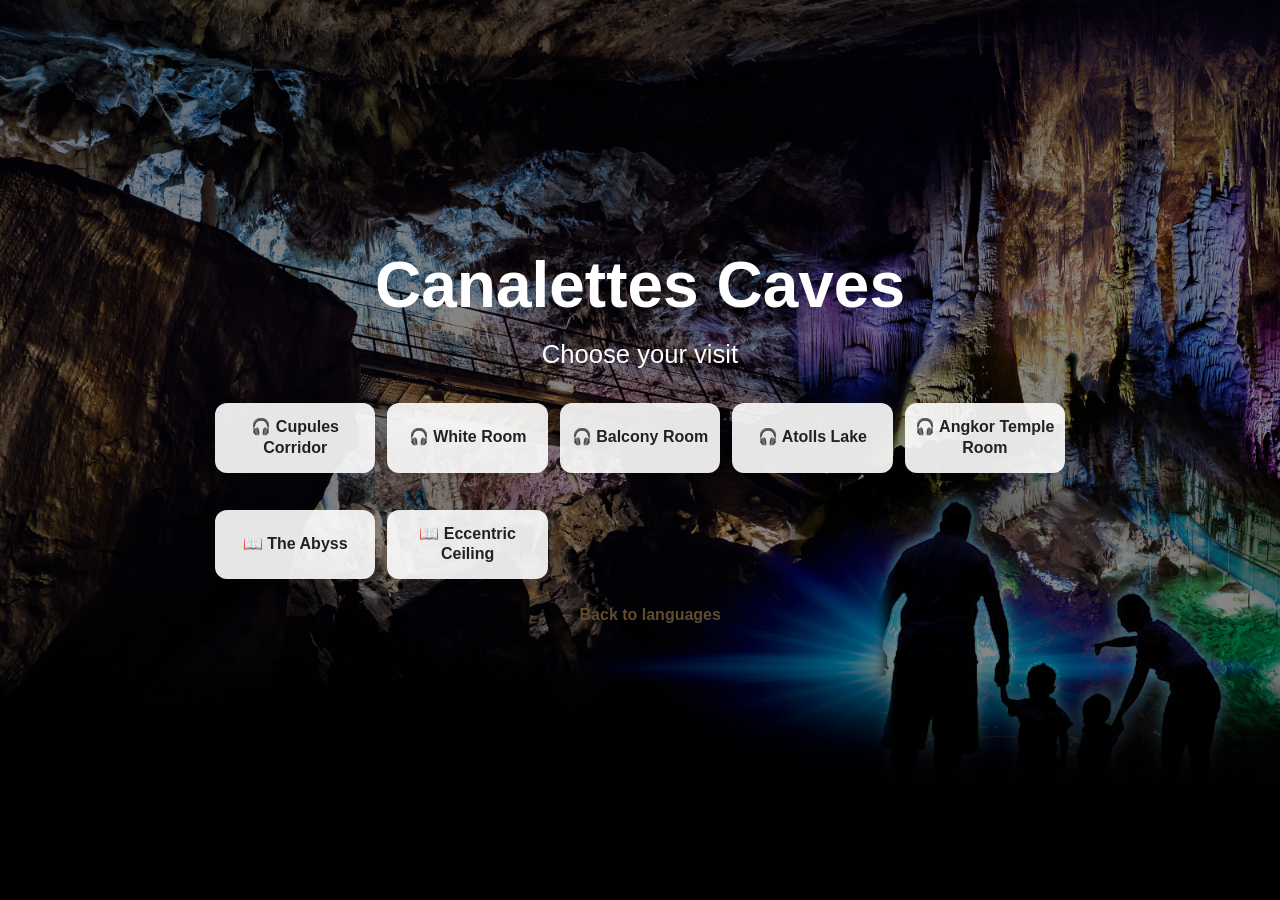
<file: langues/anglais.html>
<!DOCTYPE html>
<html lang="en">

<head>

<meta charset="UTF-8">

<meta name="viewport" content="width=device-width, initial-scale=1.0">

<title>Canalettes Caves - English tour</title>

<link rel="stylesheet" href="../style.css">

</head>


<body>


<div class="hero">


<div class="overlay"></div>


<div class="content">


<h1>
Canalettes Caves
</h1>


<h2>
Choose your visit
</h2>



<div class="languages">



<a href="../salles/salle.html?salle=couloir-des-cupules" class="retour">
🎧 Cupules Corridor
</a>



<a href="../salles/salle.html?salle=salle-blanche" class="retour">
🎧 White Room
</a>



<a href="../salles/salle.html?salle=salle-du-balcon" class="retour">
🎧 Balcony Room
</a>



<a href="../salles/salle.html?salle=lac-aux-atolls" class="retour">
🎧 Atolls Lake
</a>



<a href="../salles/salle.html?salle=salle-du-temple-angkor" class="retour">
🎧 Angkor Temple Room
</a>



<a href="../salles/salle.html?salle=gouffre" class="retour">
📖 The Abyss
</a>



<a href="../salles/salle.html?salle=plafond-des-excentriques" class="retour">
📖 Eccentric Ceiling
</a>



</div>



<a href="../index.html" class="retour">

← Back to languages

</a>



</div>


</div>



<script>

localStorage.setItem("langue", "en");

</script>


</body>

</html>
</file>
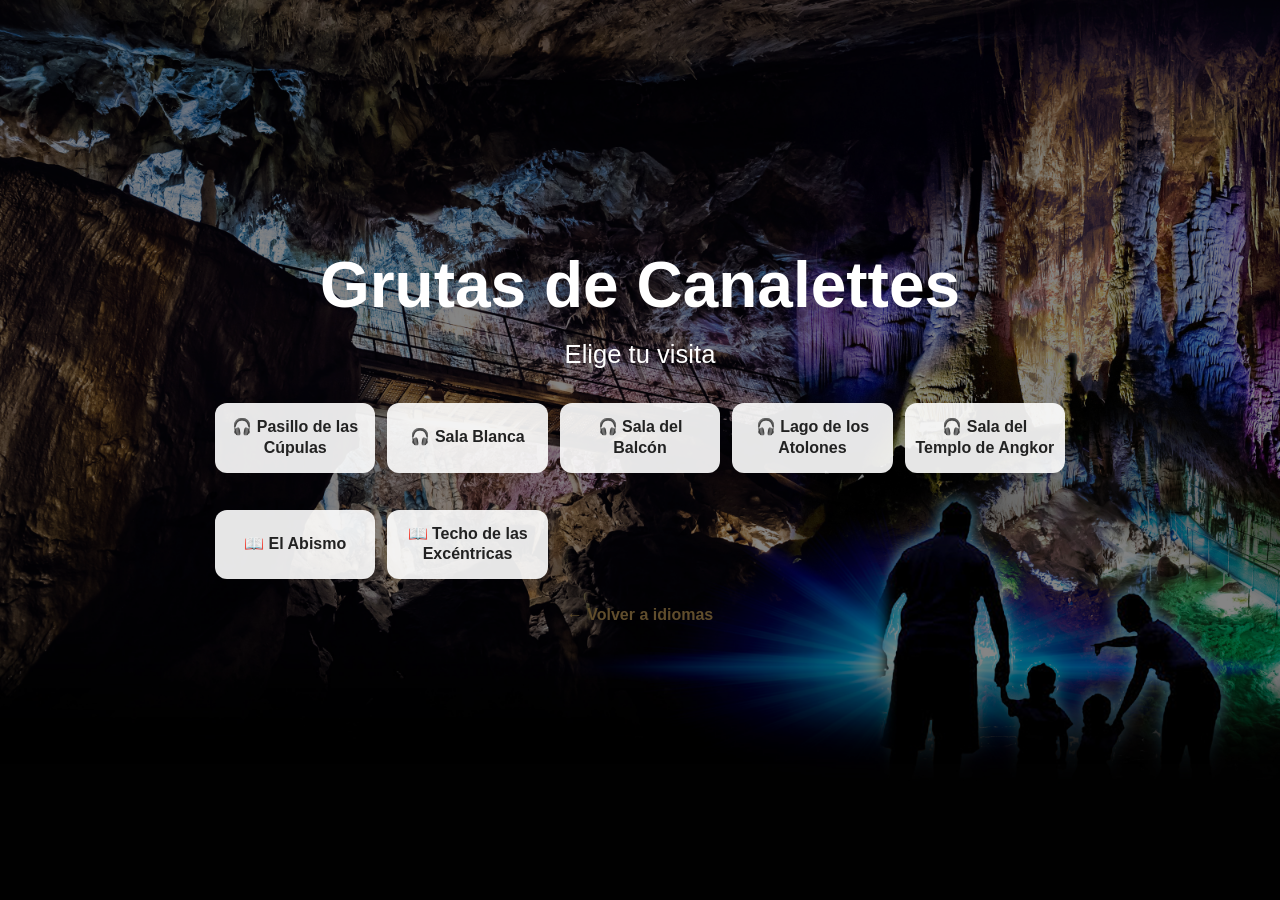
<file: langues/espagnol.html>
<!DOCTYPE html>
<html lang="es">

<head>

<meta charset="UTF-8">

<meta name="viewport" content="width=device-width, initial-scale=1.0">

<title>Grutas de Canalettes - Visita española</title>

<link rel="stylesheet" href="../style.css">

</head>


<body>


<div class="hero">


<div class="overlay"></div>


<div class="content">


<h1>
Grutas de Canalettes
</h1>


<h2>
Elige tu visita
</h2>



<div class="languages">



<a href="../salles/salle.html?salle=couloir-des-cupules" class="retour">
🎧 Pasillo de las Cúpulas
</a>



<a href="../salles/salle.html?salle=salle-blanche" class="retour">
🎧 Sala Blanca
</a>



<a href="../salles/salle.html?salle=salle-du-balcon" class="retour">
🎧 Sala del Balcón
</a>



<a href="../salles/salle.html?salle=lac-aux-atolls" class="retour">
🎧 Lago de los Atolones
</a>



<a href="../salles/salle.html?salle=salle-du-temple-angkor" class="retour">
🎧 Sala del Templo de Angkor
</a>



<a href="../salles/salle.html?salle=gouffre" class="retour">
📖 El Abismo
</a>



<a href="../salles/salle.html?salle=plafond-des-excentriques" class="retour">
📖 Techo de las Excéntricas
</a>



</div>



<a href="../index.html" class="retour">

← Volver a idiomas

</a>



</div>


</div>



<script>

localStorage.setItem("langue", "es");

</script>


</body>

</html>
</file>
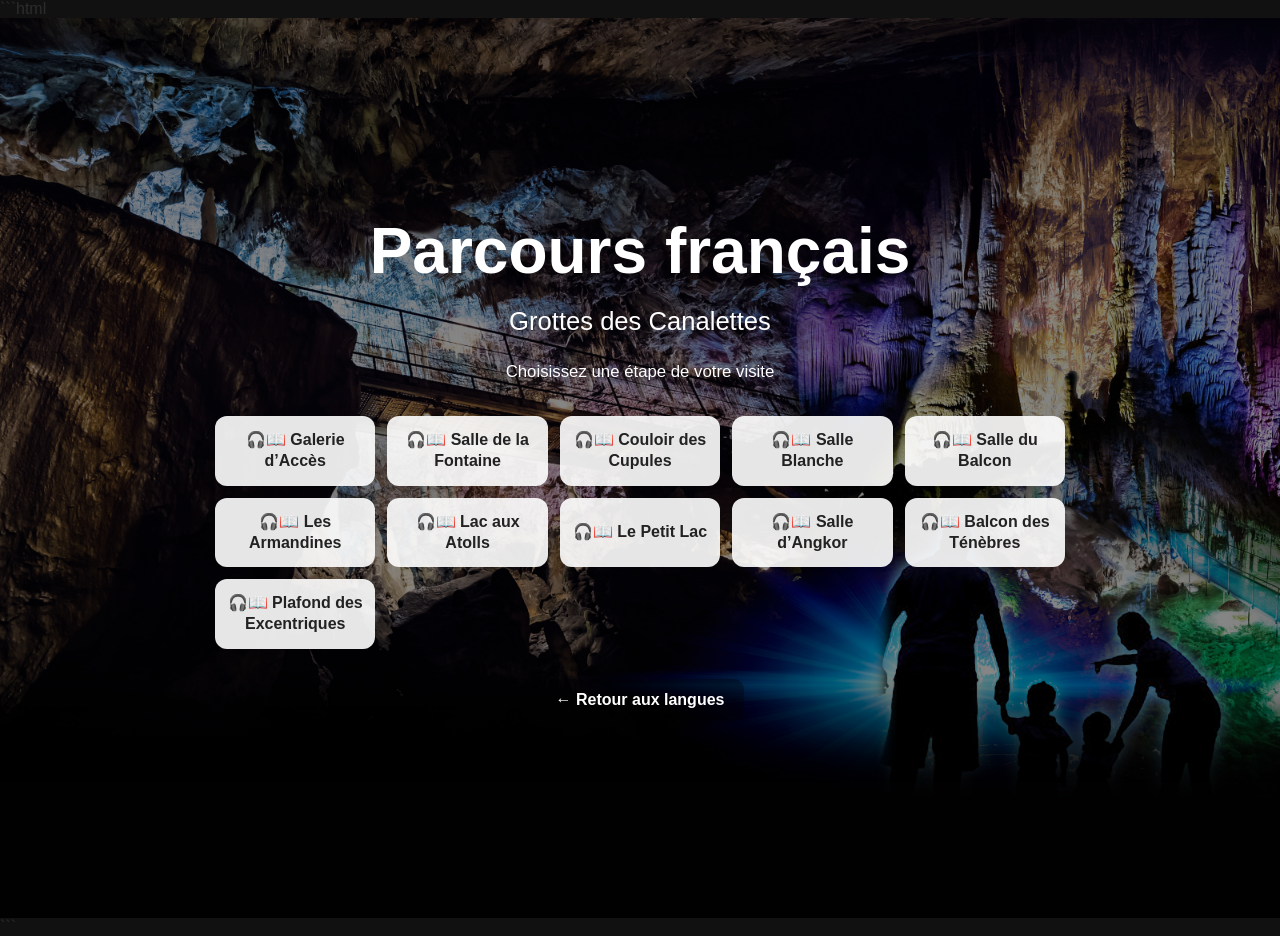
<file: langues/francais.html>
```html
<!DOCTYPE html>
<html lang="fr">

<head>

<meta charset="UTF-8">

<meta
  name="viewport"
  content="width=device-width, initial-scale=1.0"
>

<title>Audio Guide - Français</title>

<link
  rel="stylesheet"
  href="/style.css"
>

</head>


<body>

<div class="hero">

  <div class="overlay"></div>

  <div class="content">

    <h1>
      Parcours français
    </h1>

    <h2>
      Grottes des Canalettes
    </h2>

    <p>
      Choisissez une étape de votre visite
    </p>


    <div class="languages">

      <a href="/salles/salle.html?lang=fr&salle=galerie-acces">
        🎧📖 Galerie d’Accès
      </a>

      <a href="/salles/salle.html?lang=fr&salle=salle-fontaine">
        🎧📖 Salle de la Fontaine
      </a>

      <a href="/salles/salle.html?lang=fr&salle=couloir-des-cupules">
        🎧📖 Couloir des Cupules
      </a>

      <a href="/salles/salle.html?lang=fr&salle=salle-blanche">
        🎧📖 Salle Blanche
      </a>

      <a href="/salles/salle.html?lang=fr&salle=salle-du-balcon">
        🎧📖 Salle du Balcon
      </a>

      <a href="/salles/salle.html?lang=fr&salle=armandines">
        🎧📖 Les Armandines
      </a>

      <a href="/salles/salle.html?lang=fr&salle=lac-aux-atolls">
        🎧📖 Lac aux Atolls
      </a>

      <a href="/salles/salle.html?lang=fr&salle=petit-lac">
        🎧📖 Le Petit Lac
      </a>

      <a href="/salles/salle.html?lang=fr&salle=salle-du-temple-angkor">
        🎧📖 Salle d’Angkor
      </a>

      <a href="/salles/salle.html?lang=fr&salle=balcon-des-tenebres">
        🎧📖 Balcon des Ténèbres
      </a>

      <a href="/salles/salle.html?lang=fr&salle=plafond-des-excentriques">
        🎧📖 Plafond des Excentriques
      </a>

    </div>


    <a
      href="/index.html"
      class="start"
    >
      ← Retour aux langues
    </a>

  </div>

</div>

</body>

</html>
```
</file>
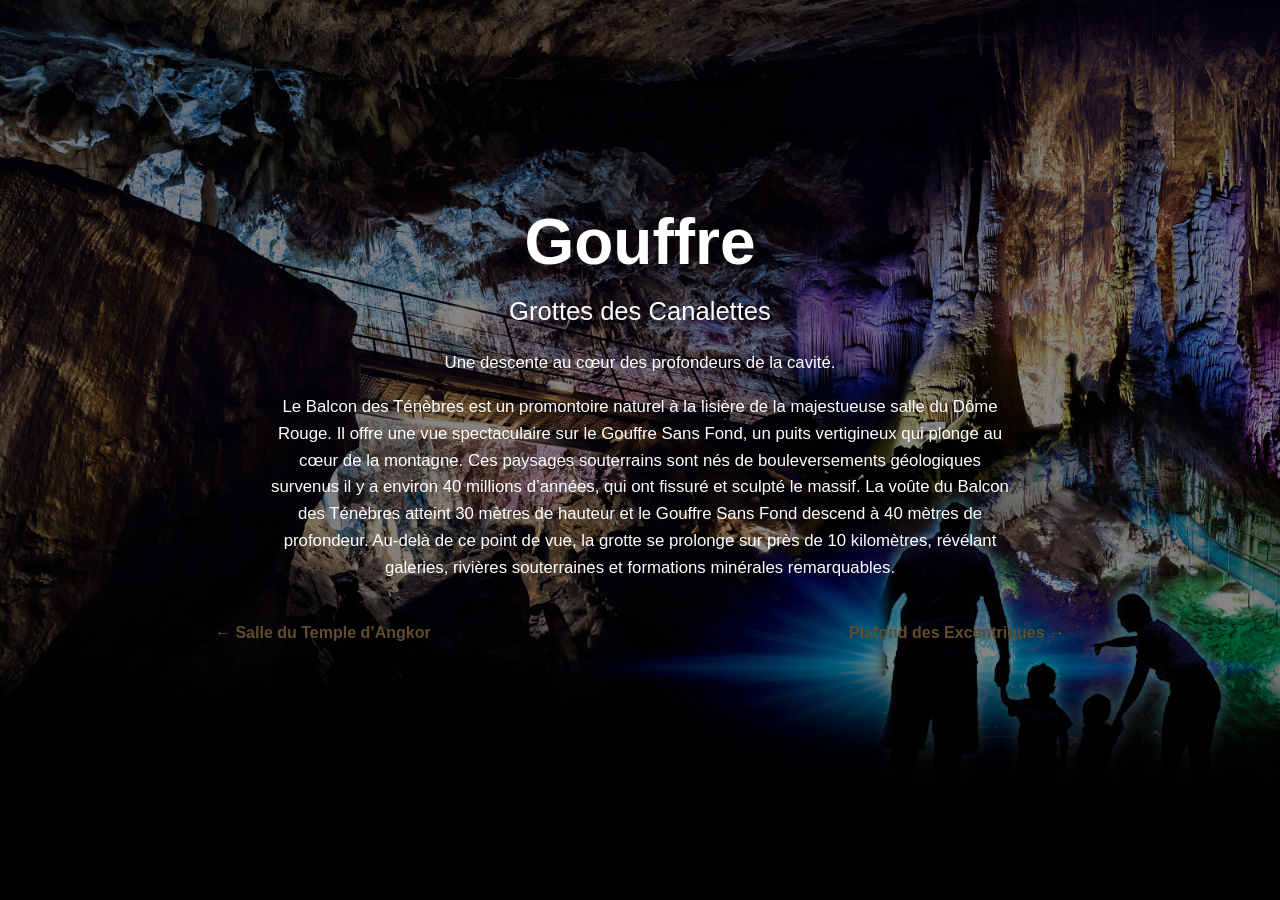
<file: salles/gouffre.html>
<!DOCTYPE html>
<html lang="fr">

<head>

<meta charset="UTF-8">

<meta name="viewport" content="width=device-width, initial-scale=1.0">

<title>Gouffre - Grottes des Canalettes</title>

<link rel="stylesheet" href="../style.css">

</head>


<body>


<div class="hero">

<div class="overlay"></div>


<div class="content">


<h1>
Gouffre
</h1>


<h2>
Grottes des Canalettes
</h2>


<p>
Une descente au cœur des profondeurs de la cavité.
</p>



<div class="texte-visite">

<p>
Le Balcon des Ténèbres est un promontoire naturel à la lisière de la majestueuse salle du Dôme Rouge. Il offre une vue spectaculaire sur le Gouffre Sans Fond, un puits vertigineux qui plonge au cœur de la montagne.

Ces paysages souterrains sont nés de bouleversements géologiques survenus il y a environ 40 millions d’années, qui ont fissuré et sculpté le massif.

La voûte du Balcon des Ténèbres atteint 30 mètres de hauteur et le Gouffre Sans Fond descend à 40 mètres de profondeur.

Au-delà de ce point de vue, la grotte se prolonge sur près de 10 kilomètres, révélant galeries, rivières souterraines et formations minérales remarquables.



</p>

</div>



<div class="navigation-salles">


<a href="salle-du-temple-angkor.html" class="retour">

← Salle du Temple d’Angkor

</a>


<a href="plafond-des-excentriques.html" class="retour">

Plafond des Excentriques →

</a>


</div>


</div>


</div>


</body>

</html>
</file>
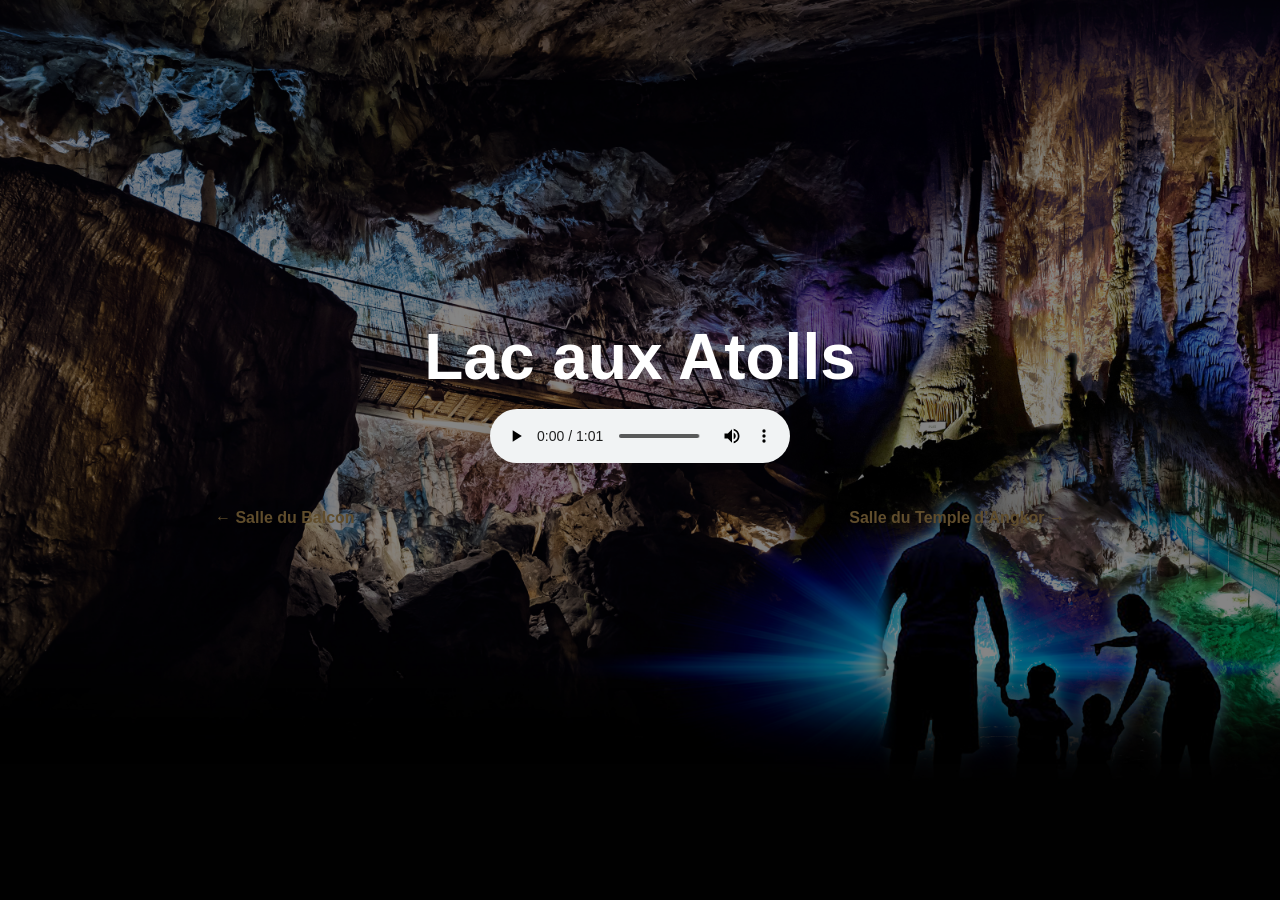
<file: salles/lac-aux-atolls.html>
<!DOCTYPE html>
<html lang="fr">

<head>

<meta charset="UTF-8">

<title>Lac aux Atolls</title>

<link rel="stylesheet" href="../style.css">

</head>


<body>

<div class="hero">

<div class="overlay"></div>


<div class="content">

<h1>
Lac aux Atolls
</h1>

<div class="audio-box">

<audio controls>

<source src="../audios/fr/lac-aux-atolls.mp3" type="audio/mp3">

</audio>

</div>


<div class="navigation-salles">


<a href="salle-du-balcon.html" class="retour">

← Salle du Balcon

</a>


<a href="salle-du-temple
-angkor.html" class="retour">

Salle du Temple d’Angkor →

</a>


</div>


</div>

</div>

</body>

</html>
</file>
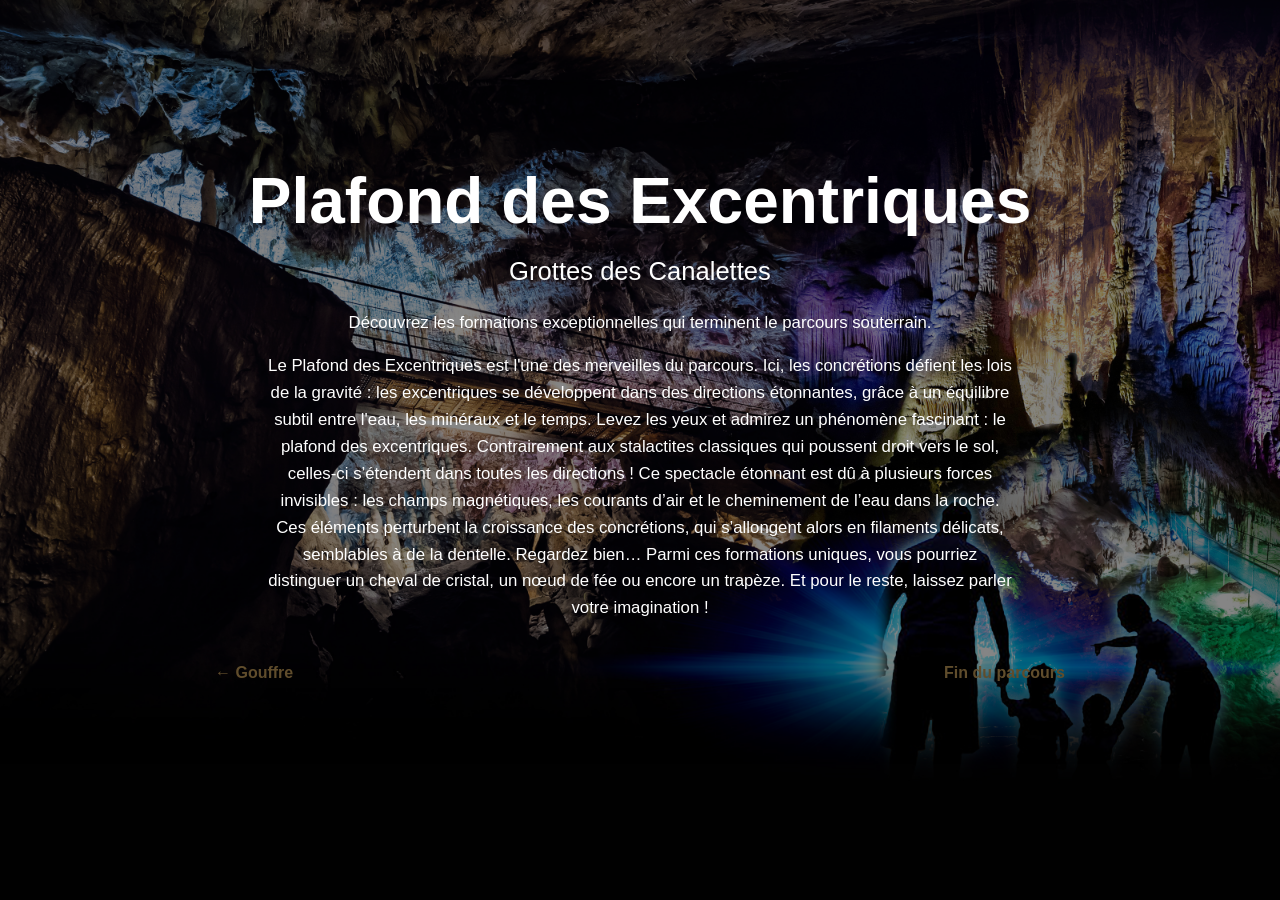
<file: salles/plafond-des-excentriques.html>
<!DOCTYPE html>
<html lang="fr">

<head>

<meta charset="UTF-8">

<meta name="viewport" content="width=device-width, initial-scale=1.0">

<title>Plafond des Excentriques - Grottes des Canalettes</title>

<link rel="stylesheet" href="../style.css">

</head>


<body>


<div class="hero">

<div class="overlay"></div>


<div class="content">


<h1>
Plafond des Excentriques
</h1>


<h2>
Grottes des Canalettes
</h2>


<p>
Découvrez les formations exceptionnelles qui terminent le parcours souterrain.
</p>



<div class="texte-visite">

<p>
Le Plafond des Excentriques est l'une des merveilles du parcours.
Ici, les concrétions défient les lois de la gravité : les excentriques
se développent dans des directions étonnantes, grâce à un équilibre subtil
entre l'eau, les minéraux et le temps.

Levez les yeux et admirez un phénomène fascinant : le plafond des excentriques. Contrairement aux stalactites classiques qui poussent droit vers le sol, celles-ci s’étendent dans toutes les directions !
Ce spectacle étonnant est dû à plusieurs forces invisibles : les champs magnétiques, les courants d’air et le cheminement de l’eau dans la roche. Ces éléments perturbent la croissance des concrétions, qui s’allongent alors en filaments délicats, semblables à de la dentelle.
Regardez bien… Parmi ces formations uniques, vous pourriez distinguer un cheval de cristal, un nœud de fée ou encore un trapèze. Et pour le reste, laissez parler votre imagination !


</p>

</div>



<div class="navigation-salles">


<a href="gouffre.html" class="retour">

← Gouffre

</a>


<a href="../langues/francais.html" class="retour">

Fin du parcours

</a>


</div>


</div>


</div>


</body>

</html>
</file>
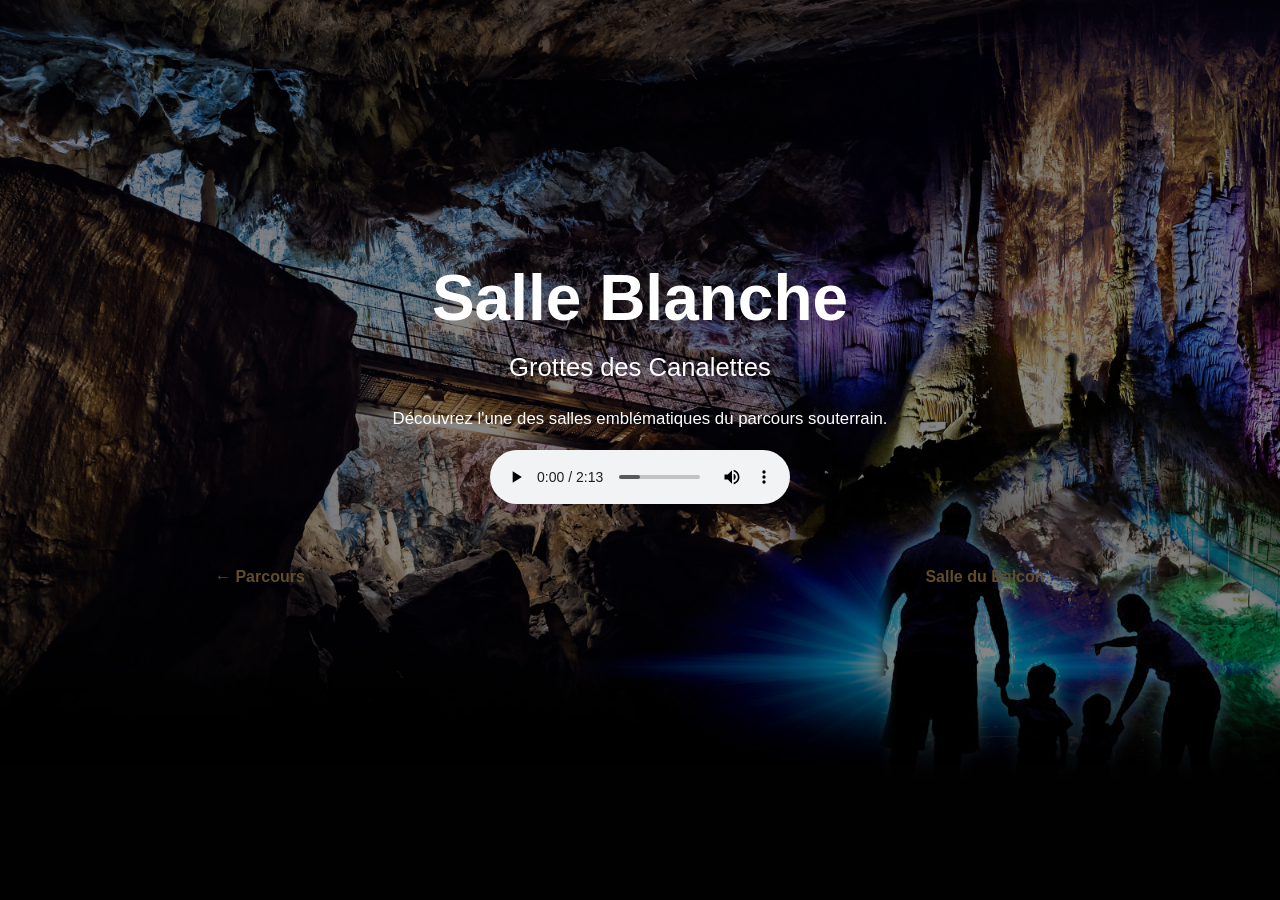
<file: salles/salle-blanche.html>
<!DOCTYPE html>
<html lang="fr">

<head>

<meta charset="UTF-8">

<meta name="viewport" content="width=device-width, initial-scale=1.0">

<title>Salle Blanche - Grottes des Canalettes</title>

<link rel="stylesheet" href="../style.css">

</head>


<body>


<div class="hero">


<div class="overlay"></div>


<div class="content">


<h1>
Salle Blanche
</h1>


<h2>
Grottes des Canalettes
</h2>


<p>
Découvrez l'une des salles emblématiques du parcours souterrain.
</p>


<div class="audio-box">


<audio controls>

<source src="../audios/fr/salle-blanche.mp3" type="audio/mp3">

</audio>


</div>


<br>


<div class="navigation-salles">


<a href="../langues/francais.html" class="retour">

← Parcours

</a>


<a href="salle-du-balcon.html" class="retour">

Salle du Balcon →

</a>


</div>


</div>


</div>


</body>

</html>
</file>
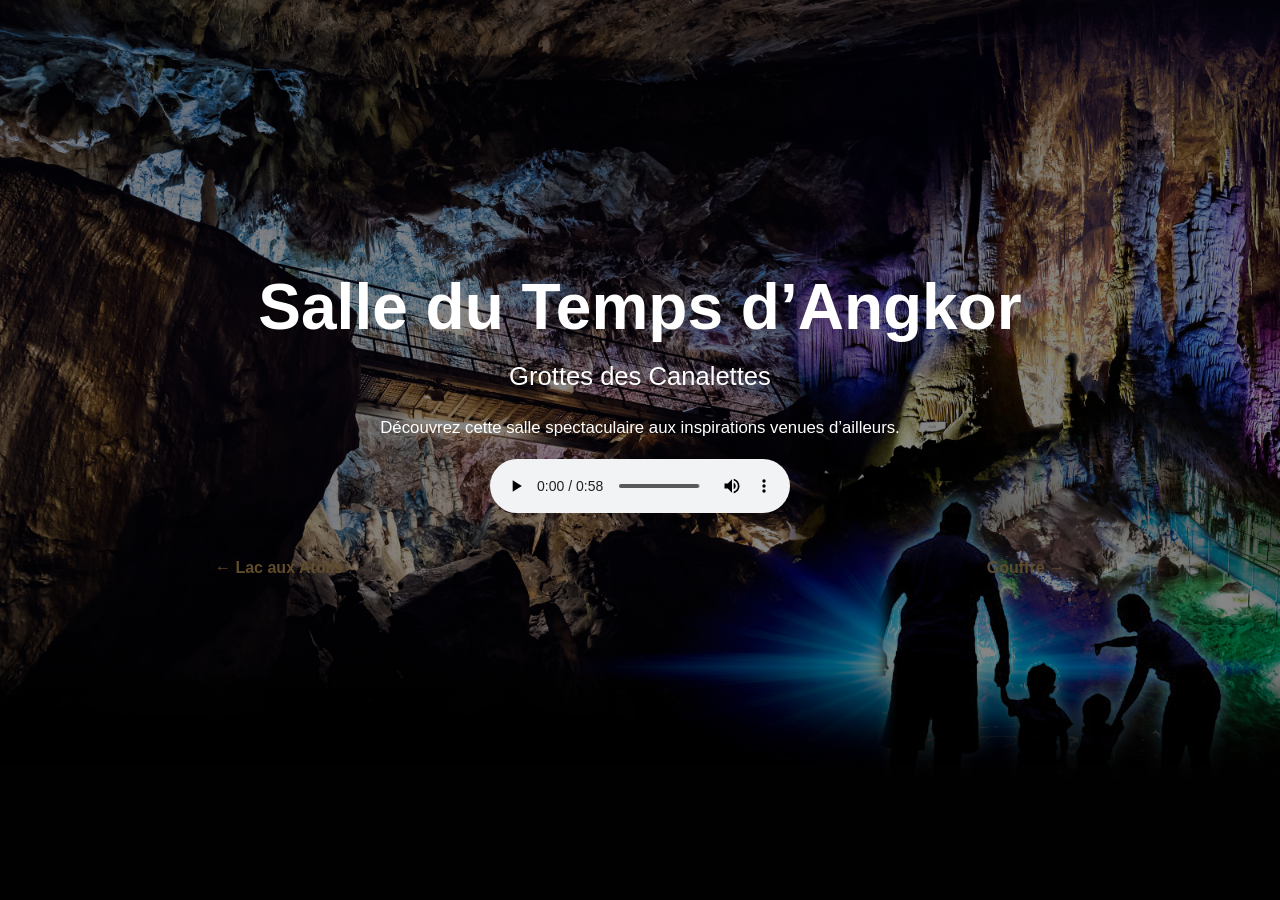
<file: salles/salle-du-temple-angkor.html>
<!DOCTYPE html>
<html lang="fr">

<head>

<meta charset="UTF-8">

<meta name="viewport" content="width=device-width, initial-scale=1.0">

<title>Salle du Temps d’Angkor - Grottes des Canalettes</title>

<link rel="stylesheet" href="../style.css">

</head>


<body>


<div class="hero">

<div class="overlay"></div>


<div class="content">


<h1>
Salle du Temps d’Angkor
</h1>


<h2>
Grottes des Canalettes
</h2>


<p>
Découvrez cette salle spectaculaire aux inspirations venues d’ailleurs.
</p>



<div class="audio-box">

<audio controls>

<source src="../audios/fr/salle-du-temple-angkor.mp3" type="audio/mp3">

Votre navigateur ne supporte pas la lecture audio.

</audio>

</div>



<div class="navigation-salles">


<a href="lac-aux-atolls.html" class="retour">

← Lac aux Atolls

</a>


<a href="gouffre.html" class="retour">

Gouffre →

</a>


</div>


</div>


</div>


</body>

</html>
</file>
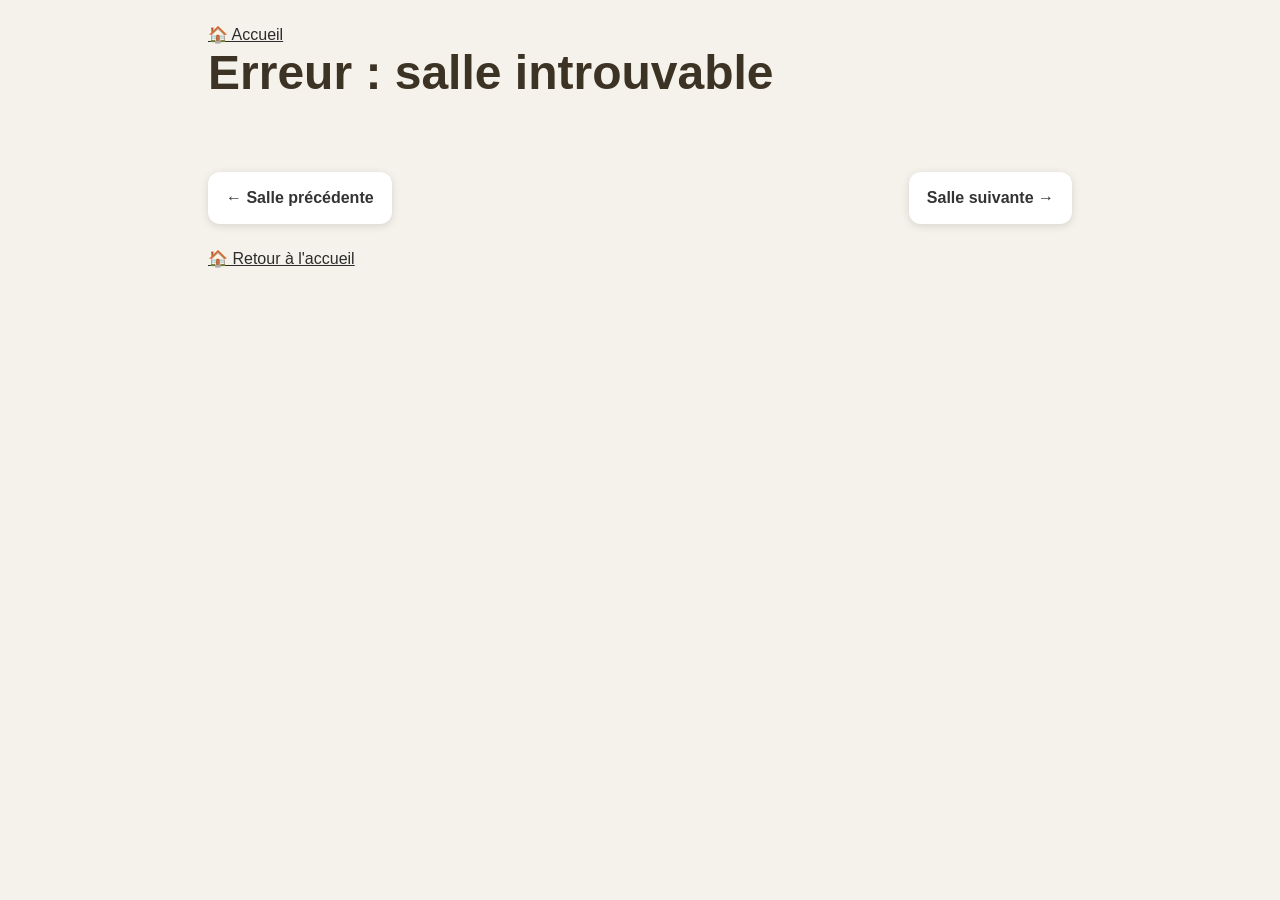
<file: salles/salle.html>
<!DOCTYPE html>
<html lang="fr">

<head>

  <meta charset="UTF-8">

  <meta
    name="viewport"
    content="width=device-width, initial-scale=1.0"
  >

  <title>Grottes des Canalettes</title>

  <link
    rel="stylesheet"
    href="../style.css"
  >

</head>


<body class="salle-page">


  <main class="conteneur-salle">


    <!-- RETOUR ACCUEIL -->

    <a
      href="../index.html"
      class="retour-accueil"
    >
      🏠 Accueil
    </a>


    <!-- TITRE -->

    <h1 id="titre-salle">
      Chargement...
    </h1>


    <!-- CHOIX AUDIO / TEXTE -->

    <div class="choix-visite">

      <button
        id="bouton-audio"
        class="bouton-visite actif"
      >
        🎧 Écouter
      </button>


      <button
        id="bouton-texte"
        class="bouton-visite"
      >
        📖 Lire
      </button>

    </div>


    <!-- BLOC AUDIO -->

    <section
      id="bloc-audio"
      class="bloc-visite"
    >

      <audio
        id="lecteur-audio"
        controls
        preload="metadata"
      >

        <source
          id="source-audio"
          src=""
          type="audio/mpeg"
        >

        Votre navigateur ne prend pas en charge la lecture audio.

      </audio>


      <p id="message-audio">
        Utilisez le lecteur ci-dessus pour écouter la visite.
      </p>

    </section>


    <!-- BLOC TEXTE -->

    <section
      id="bloc-texte"
      class="bloc-visite"
      style="display: none;"
    >

      <div id="texte-salle"></div>

    </section>


    <!-- NAVIGATION ENTRE LES SALLES -->

    <nav class="navigation-salles">


      <a
        id="bouton-precedent"
        class="navigation-salle precedent"
        href="#"
      >
        ← Salle précédente
      </a>


      <a
        id="bouton-suivant"
        class="navigation-salle suivant"
        href="#"
      >
        Salle suivante →
      </a>


    </nav>


    <!-- RETOUR ACCUEIL BAS -->

    <a
      href="../index.html"
      class="retour-accueil bas"
    >
      🏠 Retour à l'accueil
    </a>


  </main>


  <script>


    /*
      =========================================
      PARAMÈTRES DE L'URL
      =========================================
    */

    const params =
      new URLSearchParams(window.location.search);


    const langue =
      params.get("lang") || "fr";


    const salleActuelle =
      params.get("salle");


    /*
      =========================================
      ORDRE OFFICIEL DU PARCOURS
      =========================================
    */

    const parcours = [

      "galerie-acces",

      "salle-fontaine",

      "couloir-des-cupules",

      "salle-blanche",

      "salle-du-balcon",

      "armandines",

      "lac-aux-atolls",

      "petit-lac",

      "salle-du-temple-angkor",

      "balcon-des-tenebres",

      "plafond-des-excentriques"

    ];


    /*
      =========================================
      RÉCUPÉRATION DES ÉLÉMENTS
      =========================================
    */

    const boutonAudio =
      document.getElementById("bouton-audio");


    const boutonTexte =
      document.getElementById("bouton-texte");


    const blocAudio =
      document.getElementById("bloc-audio");


    const blocTexte =
      document.getElementById("bloc-texte");


    const lecteurAudio =
      document.getElementById("lecteur-audio");


    const sourceAudio =
      document.getElementById("source-audio");


    const titreSalle =
      document.getElementById("titre-salle");


    const texteSalle =
      document.getElementById("texte-salle");


    const messageAudio =
      document.getElementById("message-audio");


    const boutonPrecedent =
      document.getElementById("bouton-precedent");


    const boutonSuivant =
      document.getElementById("bouton-suivant");


    /*
      =========================================
      BOUTON AUDIO
      =========================================
    */

    boutonAudio.addEventListener("click", () => {


      boutonAudio.classList.add("actif");


      boutonTexte.classList.remove("actif");


      blocAudio.style.display = "block";


      blocTexte.style.display = "none";


    });


    /*
      =========================================
      BOUTON TEXTE
      =========================================
    */

    boutonTexte.addEventListener("click", () => {


      boutonTexte.classList.add("actif");


      boutonAudio.classList.remove("actif");


      blocTexte.style.display = "block";


      blocAudio.style.display = "none";


    });


    /*
      =========================================
      NAVIGATION ENTRE LES SALLES
      =========================================
    */

    function configurerNavigation() {


      const index =
        parcours.indexOf(salleActuelle);


      /*
        Salle inconnue
      */

      if (index === -1) {

        boutonPrecedent.style.display = "none";

        boutonSuivant.style.display = "none";

        return;

      }


      /*
        =======================================
        SALLE PRÉCÉDENTE
        =======================================
      */

      if (index > 0) {


        const sallePrecedente =
          parcours[index - 1];


        boutonPrecedent.href =
          `salle.html?lang=${encodeURIComponent(langue)}&salle=${encodeURIComponent(sallePrecedente)}`;


        boutonPrecedent.style.display = "flex";


      } else {


        boutonPrecedent.style.display = "none";


      }


      /*
        =======================================
        SALLE SUIVANTE
        =======================================
      */

      if (index < parcours.length - 1) {


        const salleSuivante =
          parcours[index + 1];


        boutonSuivant.href =
          `salle.html?lang=${encodeURIComponent(langue)}&salle=${encodeURIComponent(salleSuivante)}`;


        boutonSuivant.style.display = "flex";


      } else {


        boutonSuivant.style.display = "none";


      }

    }


    /*
      =========================================
      CHARGEMENT DE LA SALLE
      =========================================
    */

    async function chargerSalle() {


      try {


        /*
          On ajoute ?v=33 pour éviter que
          le téléphone utilise une ancienne
          version du fichier JSON.
        */

        const urlTexte =
          `../textes/${encodeURIComponent(langue)}.json?v=33`;


        const reponse =
          await fetch(
            urlTexte,
            {
              cache: "no-store"
            }
          );


        /*
          Vérification de la réponse
        */

        if (!reponse.ok) {

          throw new Error(
            "Impossible de charger le fichier de langue."
          );

        }


        /*
          Conversion JSON
        */

        const data =
          await reponse.json();


        /*
          Vérification de la structure
        */

        if (
          !data.salles ||
          !salleActuelle ||
          !data.salles[salleActuelle]
        ) {


          titreSalle.textContent =
            "Erreur : salle introuvable";


          blocAudio.style.display =
            "none";


          blocTexte.style.display =
            "none";


          boutonAudio.style.display =
            "none";


          boutonTexte.style.display =
            "none";


          return;

        }


        /*
          Récupération de la salle
        */

        const contenu =
          data.salles[salleActuelle];


        /*
          =======================================
          TITRE
          =======================================
        */

        titreSalle.textContent =
          contenu.titre || "Grottes des Canalettes";


        /*
          =======================================
          TEXTE
          =======================================
        */

        texteSalle.innerHTML = "";


        if (contenu.texte) {


          const paragraphes =
            contenu.texte.split("\n\n");


          paragraphes.forEach(paragraphe => {


            const p =
              document.createElement("p");


            p.textContent =
              paragraphe.trim();


            if (paragraphe.trim() !== "") {

              texteSalle.appendChild(p);

            }


          });


        } else {


          const p =
            document.createElement("p");


          p.textContent =
            "Le texte de cette salle n'est pas disponible.";


          texteSalle.appendChild(p);

        }


        /*
          =======================================
          AUDIO
          =======================================
        */

        if (contenu.audio) {


          /*
            Construction de l'URL audio
          */

          let urlAudio =
            contenu.audio;


          /*
            On ajoute également une version
            pour éviter les anciens fichiers
            mis en cache par le téléphone.
          */

          const separateur =
            urlAudio.includes("?")
              ? "&"
              : "?";


          urlAudio =
            `${urlAudio}${separateur}v=33`;


          /*
            Mise à jour du lecteur
          */

          sourceAudio.src =
            urlAudio;


          /*
            Important :
            on recharge complètement le lecteur.
          */

          lecteurAudio.pause();


          lecteurAudio.currentTime = 0;


          lecteurAudio.load();


          /*
            Affichage audio
          */

          blocAudio.style.display =
            "block";


          boutonAudio.style.display =
            "inline-flex";


          messageAudio.textContent =
            "Utilisez le lecteur ci-dessus pour écouter la visite.";


        } else {


          /*
            Pas d'audio pour cette salle :
            on affiche directement le texte.
          */

          blocAudio.style.display =
            "none";


          boutonAudio.style.display =
            "none";


          boutonTexte.classList.add("actif");


          blocTexte.style.display =
            "block";


        }


        /*
          =======================================
          NAVIGATION
          =======================================
        */

        configurerNavigation();


      } catch (erreur) {


        /*
          Affichage de l'erreur dans la console
        */

        console.error(
          "Erreur lors du chargement de la salle :",
          erreur
        );


        /*
          Affichage utilisateur
        */

        titreSalle.textContent =
          "Erreur de chargement";


        blocAudio.style.display =
          "none";


        blocTexte.style.display =
          "block";


        texteSalle.innerHTML =
          "<p>Impossible de charger le contenu de cette salle. Vérifiez votre connexion puis rechargez la page.</p>";


      }

    }


    /*
      =========================================
      LANCEMENT
      =========================================
    */

    chargerSalle();


  </script>


</body>

</html>
</file>
<file: style.css>
/* =========================================================
   GROTTES DES CANALETTES — AUDIO GUIDE
   FEUILLE DE STYLE PRINCIPALE
   ========================================================= */


/* =========================================================
   BASE
   ========================================================= */

* {
  box-sizing: border-box;
}

html,
body {
  margin: 0;
  padding: 0;
  min-height: 100%;
}

body {
  font-family: Arial, Helvetica, sans-serif;
  color: #2c2c2c;
  background: #111;
}

a {
  color: inherit;
}


/* =========================================================
   PAGE D'ACCUEIL
   ========================================================= */

.hero {
  min-height: 100vh;

  background-image: url("/images/grotte.jpg");
  background-size: cover;
  background-position: center;
  background-repeat: no-repeat;

  position: relative;

  display: flex;
  align-items: center;
  justify-content: center;
}


/* Voile sombre au-dessus de la photo */

.overlay {
  position: absolute;
  inset: 0;

  background: rgba(0, 0, 0, 0.48);
}


/* Contenu de la page d'accueil */

.content {
  position: relative;
  z-index: 2;

  width: min(900px, 92%);

  padding: 40px 25px;

  text-align: center;

  color: white;
}


/* =========================================================
   TITRES PAGE D'ACCUEIL
   ========================================================= */

.content h1 {
  font-size: clamp(2rem, 6vw, 4rem);

  margin: 0 0 15px;

  line-height: 1.15;
}

.content h2 {
  font-size: clamp(1.1rem, 3vw, 1.6rem);

  font-weight: normal;

  margin: 0 0 20px;

  line-height: 1.4;
}

.content p {
  font-size: 1.05rem;

  line-height: 1.6;

  margin-left: auto;
  margin-right: auto;

  max-width: 750px;
}


/* =========================================================
   INFORMATIONS
   ========================================================= */

.info {
  margin: 25px auto;

  font-size: 0.95rem;

  padding: 12px 18px;

  border-radius: 30px;

  background: rgba(255, 255, 255, 0.15);

  backdrop-filter: blur(5px);

  -webkit-backdrop-filter: blur(5px);

  max-width: 700px;
}


/* =========================================================
   BOUTONS LANGUES / ÉTAPES
   ========================================================= */

.languages {
  display: grid;

  grid-template-columns: repeat(
    auto-fit,
    minmax(140px, 1fr)
  );

  gap: 12px;

  margin-top: 30px;
}


.languages a {
  display: flex;

  align-items: center;
  justify-content: center;

  min-height: 54px;

  padding: 14px 10px;

  border-radius: 12px;

  background: rgba(255, 255, 255, 0.9);

  color: #222;

  text-decoration: none;

  font-weight: bold;

  line-height: 1.3;

  transition:
    transform 0.2s ease,
    background 0.2s ease,
    box-shadow 0.2s ease;
}


.languages a:hover {
  transform: translateY(-2px);

  background: white;

  box-shadow:
    0 5px 15px rgba(0, 0, 0, 0.18);
}


.languages a:active {
  transform: translateY(0);
}


/* =========================================================
   BOUTON RETOUR / START
   ========================================================= */

.start {
  display: inline-block;

  margin-top: 30px;

  padding: 12px 20px;

  border-radius: 10px;

  color: white;

  background: rgba(0, 0, 0, 0.35);

  text-decoration: none;

  font-weight: bold;

  transition:
    background 0.2s ease,
    transform 0.2s ease;
}


.start:hover {
  background: rgba(0, 0, 0, 0.55);

  transform: translateY(-2px);
}


/* =========================================================
   PAGE D'UNE SALLE
   ========================================================= */

.salle-page {
  min-height: 100vh;

  max-width: 900px;

  margin: 0 auto;

  padding: 25px 18px 60px;

  background: #f5f2eb;

  color: #2c2c2c;
}


/* =========================================================
   LIEN RETOUR
   ========================================================= */

.retour {
  display: inline-block;

  margin-bottom: 25px;

  color: #604d2c;

  text-decoration: none;

  font-weight: bold;

  line-height: 1.4;

  transition: color 0.2s ease;
}


.retour:hover {
  color: #8a6a3d;

  text-decoration: underline;
}


/* =========================================================
   TITRE DE LA SALLE
   ========================================================= */

.salle-page h1 {
  font-size: clamp(2rem, 6vw, 3rem);

  margin: 0 0 30px;

  color: #3c3325;

  line-height: 1.2;
}


/* =========================================================
   CHOIX AUDIO / TEXTE
   ========================================================= */

.choix-visite {
  display: flex;

  gap: 12px;

  margin-bottom: 25px;
}


.bouton-visite {
  flex: 1;

  border: none;

  border-radius: 12px;

  padding: 15px 12px;

  background: #ded8cc;

  color: #3c3325;

  font-family: inherit;

  font-size: 1rem;

  font-weight: bold;

  cursor: pointer;

  transition:
    transform 0.2s ease,
    background 0.2s ease,
    box-shadow 0.2s ease;
}


.bouton-visite:hover {
  transform: translateY(-2px);

  box-shadow:
    0 4px 12px rgba(0, 0, 0, 0.12);
}


.bouton-visite:active {
  transform: translateY(0);
}


.bouton-visite.actif {
  background: #4e402b;

  color: white;

  box-shadow:
    0 4px 12px rgba(0, 0, 0, 0.15);
}


/* =========================================================
   BLOCS DE VISITE
   ========================================================= */

.bloc-visite {
  background: white;

  border-radius: 18px;

  padding: 25px;

  margin-bottom: 25px;

  box-shadow:
    0 4px 18px rgba(0, 0, 0, 0.08);
}


.bloc-visite h2 {
  margin-top: 0;

  margin-bottom: 15px;

  color: #4e402b;

  font-size: 1.35rem;

  line-height: 1.3;
}


.bloc-visite p {
  line-height: 1.7;
}


/* =========================================================
   LECTEUR AUDIO
   ========================================================= */

.bloc-visite audio {
  display: block;

  width: 100%;

  margin-top: 20px;
}


/* =========================================================
   TEXTE DE VISITE
   ========================================================= */

#texte-salle {
  font-size: 1.05rem;

  line-height: 1.75;

  color: #333;
}


#texte-salle p {
  margin: 0 0 20px;
}


#texte-salle p:last-child {
  margin-bottom: 0;
}


/* =========================================================
   MISE EN VALEUR DANS LES TEXTES
   ========================================================= */

#texte-salle strong {
  display: block;

  margin-top: 25px;

  margin-bottom: 8px;

  font-size: 1.15rem;

  color: #4e402b;
}


/* =========================================================
   LIENS DANS LES TEXTES
   ========================================================= */

#texte-salle a {
  color: #604d2c;

  font-weight: bold;
}


/* =========================================================
   MESSAGE AUDIO INDISPONIBLE
   ========================================================= */

#audio-indisponible {
  margin-top: 20px;

  padding: 15px;

  border-radius: 10px;

  background: #f0ece4;

  color: #604d2c;

  font-size: 0.95rem;
}


/* =========================================================
   NAVIGATION ENTRE LES SALLES
   ========================================================= */

.navigation-salles {
  display: flex;

  justify-content: space-between;

  gap: 15px;

  margin-top: 40px;

  margin-bottom: 25px;
}


.navigation-salle {
  display: flex;

  align-items: center;
  justify-content: center;

  min-height: 52px;

  padding: 12px 18px;

  border-radius: 12px;

  text-decoration: none;

  font-weight: 600;

  background: #ffffff;

  color: #333333;

  box-shadow:
    0 2px 8px rgba(0, 0, 0, 0.12);

  transition:
    transform 0.2s ease,
    box-shadow 0.2s ease;
}


.navigation-salle:hover {
  transform: translateY(-2px);

  box-shadow:
    0 4px 12px rgba(0, 0, 0, 0.18);
}


.navigation-salle.suivant {
  margin-left: auto;
}


/* =========================================================
   RETOUR ACCUEIL DU BAS
   ========================================================= */

.retour-accueil.bas {
  display: block;

  margin-top: 10px;

  margin-bottom: 30px;
}


/* =========================================================
   ÉTAT FOCUS — ACCESSIBILITÉ
   ========================================================= */

a:focus-visible,
button:focus-visible {
  outline: 3px solid #c8a96b;

  outline-offset: 3px;
}


/* =========================================================
   PETITS ÉCRANS
   ========================================================= */

@media (max-width: 600px) {

  .content {
    width: 94%;

    padding: 30px 15px;
  }


  .content h1 {
    font-size: clamp(2rem, 10vw, 3rem);
  }


  .content h2 {
    font-size: 1.15rem;
  }


  .content p {
    font-size: 1rem;
  }


  .info {
    font-size: 0.9rem;

    padding: 11px 14px;

    border-radius: 15px;
  }


  .languages {
    grid-template-columns: 1fr 1fr;

    gap: 10px;

    margin-top: 25px;
  }


  .languages a {
    min-height: 52px;

    padding: 13px 7px;

    font-size: 0.95rem;
  }


  .salle-page {
    padding: 20px 12px 40px;
  }


  .salle-page h1 {
    margin-bottom: 25px;

    font-size: clamp(1.9rem, 9vw, 2.7rem);
  }


  .bloc-visite {
    padding: 20px 16px;

    border-radius: 15px;
  }


  .bloc-visite h2 {
    font-size: 1.2rem;
  }


  #texte-salle {
    font-size: 1rem;

    line-height: 1.7;
  }


  .choix-visite {
    gap: 8px;
  }


  .bouton-visite {
    padding: 14px 8px;

    font-size: 0.95rem;
  }


  .navigation-salles {
    gap: 10px;

    margin-top: 30px;
  }


  .navigation-salle {
    flex: 1;

    min-height: 50px;

    padding: 11px 8px;

    font-size: 14px;

    text-align: center;
  }


  .retour {
    margin-bottom: 20px;
  }

}


/* =========================================================
   TRÈS PETITS ÉCRANS
   ========================================================= */

@media (max-width: 380px) {

  .languages {
    grid-template-columns: 1fr;
  }


  .choix-visite {
    flex-direction: column;
  }


  .bouton-visite {
    width: 100%;
  }


  .navigation-salles {
    flex-direction: column;
  }


  .navigation-salle {
    width: 100%;
  }

/* =========================================================
   NAVIGATION ENTRE LES SALLES
   ========================================================= */

.navigation-salles {
  display: flex;
  justify-content: space-between;
  align-items: stretch;
  gap: 15px;
  width: 100%;
  margin-top: 40px;
  margin-bottom: 25px;
}

.navigation-salle {
  display: flex;
  align-items: center;
  justify-content: center;

  min-height: 52px;
  padding: 12px 20px;

  border-radius: 12px;

  background: #ffffff;
  color: #333333;

  text-decoration: none;
  font-size: 16px;
  font-weight: 600;
  line-height: 1.2;

  box-shadow: 0 2px 8px rgba(0, 0, 0, 0.12);

  transition:
    transform 0.2s ease,
    box-shadow 0.2s ease,
    background-color 0.2s ease;
}

.navigation-salle:hover {
  transform: translateY(-2px);
  box-shadow: 0 4px 12px rgba(0, 0, 0, 0.18);
}

.navigation-salle:active {
  transform: translateY(0);
}

.navigation-salle.precedent {
  margin-right: auto;
}

.navigation-salle.suivant {
  margin-left: auto;
}

/* =========================================================
   MOBILE
   ========================================================= */

@media (max-width: 600px) {

  .navigation-salles {
    gap: 10px;
    margin-top: 30px;
  }

  .navigation-salle {
    flex: 1;
    min-height: 50px;
    padding: 11px 8px;

    font-size: 14px;
    text-align: center;
  }
}

/* =========================================================
   TRÈS PETITS ÉCRANS
   ========================================================= */

@media (max-width: 380px) {

  .navigation-salles {
    flex-direction: column;
  }

  .navigation-salle {
    width: 100%;
  }
}
</file>
